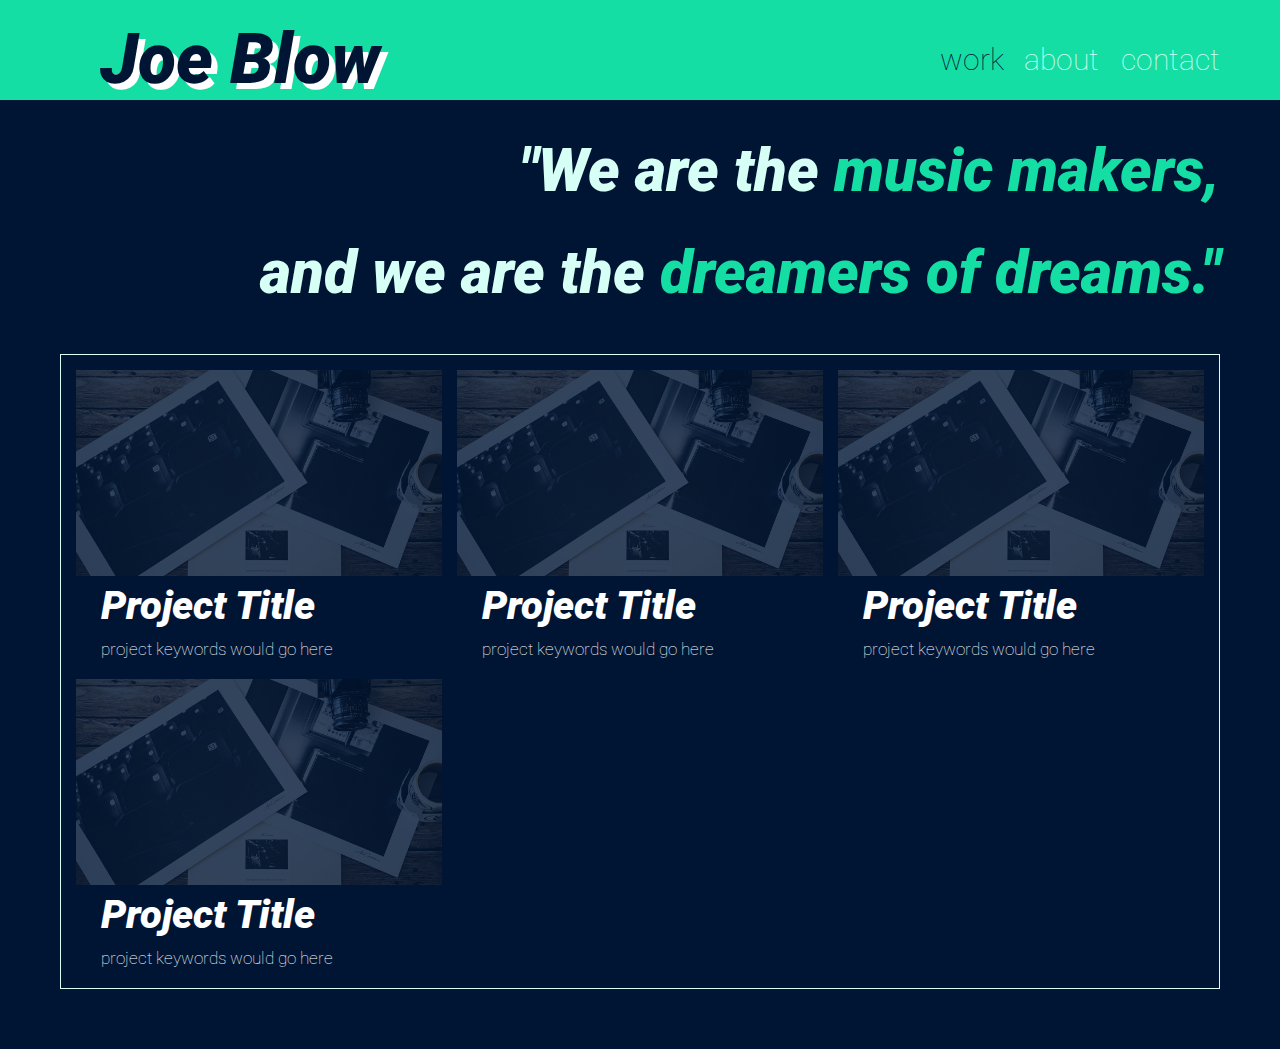
<file: index.html>
<!DOCTYPE html>
<html lang="en">
<head>
    <meta charset="UTF-8">
    <meta name="viewport" content="width=device-width, initial-scale=1.0">
    <meta http-equiv="X-UA-Compatible" content="ie=edge">
    <link href="https://fonts.googleapis.com/css?family=Roboto:100,900i" rel="stylesheet">
    <link rel="stylesheet" href="./style.css">
    <title>Joe Blow's Portfolio</title>
</head>
<body>

    <header class="header">
        <h1 class="header__logo">
            Joe Blow
        </h1>
        <nav class="nav">
            <ul>
                <li class="nav__link nav__link--active">work</li>
                <li class="nav__link"> <a href="./about.html">about</a> </li>
                <li class="nav__link"> <a href="./contact.html">contact</a> </li>
            </ul>

        </nav>
    </header>

    <section class="quote">
        "We are the <strong>music makers,</strong>
        <br/>
        and we are the <strong>dreamers of dreams."</strong>
    </section>
    
    <main class="container">
        <div class="proj-grid">
            <section class="proj-prev" onclick="location.href='/project.html'" >
                <div class="proj-prev__image">
                        <img src="./images/photography_1280w.jpg" 
                     alt="project title goes here" >
                </div>
                <h1 class="proj-prev__heading">
                    Project Title
                </h1>
                <p class="proj-prev__byline">
                    project keywords would go here
                </p>
            </section>
            <section class="proj-prev">
                <div class="proj-prev__image">
                        <img src="./images/photography_1280w.jpg"
                     alt="project title goes here" >
                </div>
                <h1 class="proj-prev__heading">
                    Project Title
                </h1>
                <p class="proj-prev__byline">
                    project keywords would go here
                </p>
            </section>
            <section class="proj-prev">
                    <div class="proj-prev__image">
                            <img src="./images/photography_1280w.jpg" alt="project title goes here" >
                    </div>
                    <h1 class="proj-prev__heading">
                        Project Title
                    </h1>
                    <p class="proj-prev__byline">
                        project keywords would go here
                    </p>
                </section>            <section class="proj-prev">
                        <div class="proj-prev__image">
                                <img src="./images/photography_1280w.jpg" alt="project title goes here" >
                        </div>
                        <h1 class="proj-prev__heading">
                            Project Title
                        </h1>
                        <p class="proj-prev__byline">
                            project keywords would go here
                        </p>
                    </section>
        </div>
        
    </main>

</body>
</html>
</file>
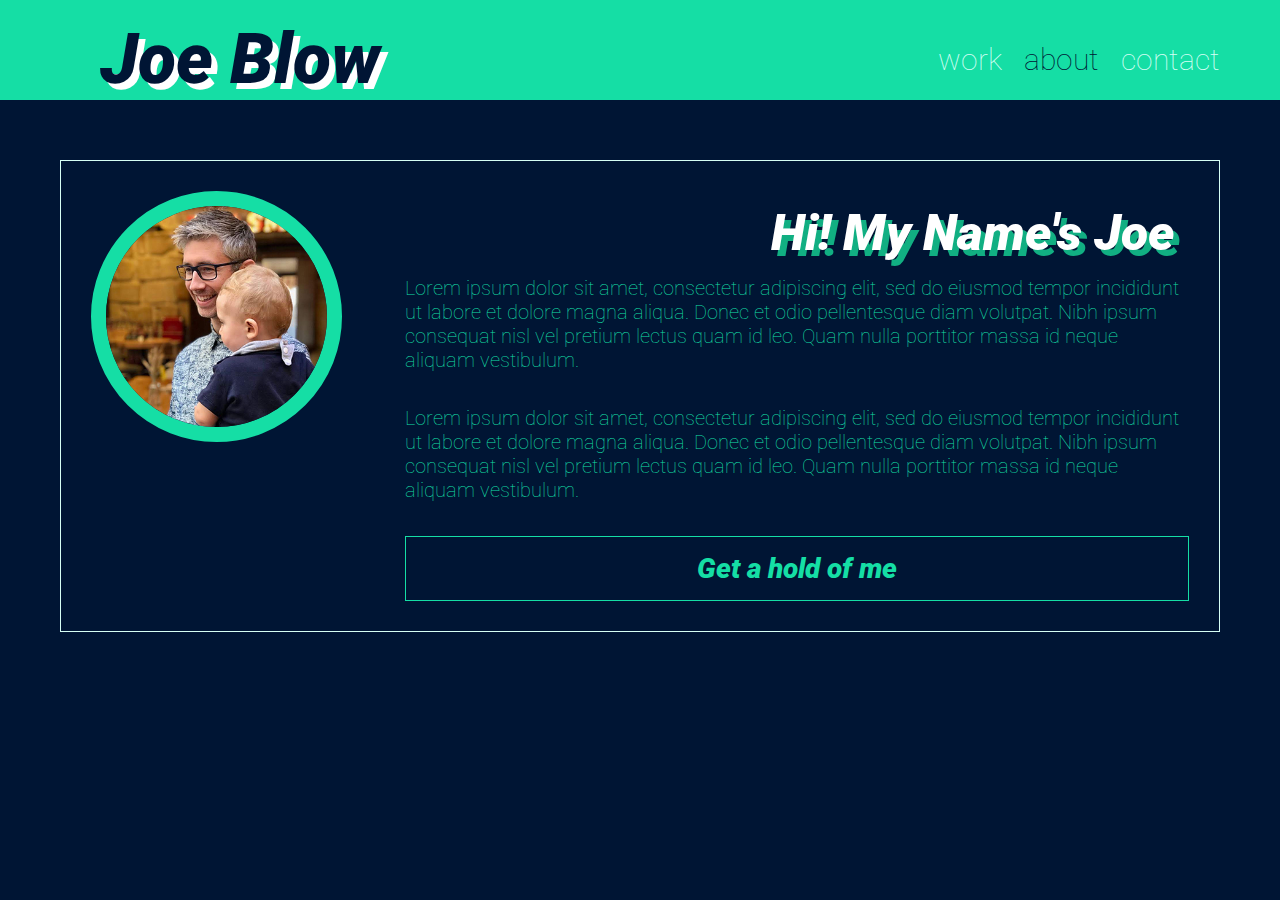
<file: about.html>
<!DOCTYPE html>
<html lang="en">
<head>
    <meta charset="UTF-8">
    <meta name="viewport" content="width=device-width, initial-scale=1.0">
    <meta http-equiv="X-UA-Compatible" content="ie=edge">
    <link href="https://fonts.googleapis.com/css?family=Roboto:100,900i" rel="stylesheet">
    <link rel="stylesheet" href="./style.css">
    <title>Joe Blow's Portfolio | about</title>
</head>
<body>

    <header class="header">
        <h1 class="header__logo">
            Joe Blow
        </h1>
        <nav class="nav">
            <ul>
                <li class="nav__link"> <a href="./">work</a> </li>
                <li class="nav__link nav__link--active"> about </li>
                <li class="nav__link"> <a href="./contact.html">contact</a> </li>
            </ul>
        </nav>
    </header>
 
    <div class="container">
        <main class="about">
            <div class="about__imagery">
                <div class="about__pic">
                        <img src="./images/portrait-0360w.jpg" alt="Joe Blow, webdev extraordinaire">
                </div>
                
            </div>
            <h1 class="about__heading">
                Hi! My Name's Joe
            </h1>
            <div class="about__copy">
                <p>
                    Lorem ipsum dolor sit amet, consectetur adipiscing elit, 
                    sed do eiusmod tempor incididunt ut labore et dolore magna aliqua. 
                    Donec et odio pellentesque diam volutpat. 
                    Nibh ipsum consequat nisl vel pretium lectus quam id leo. 
                    Quam nulla porttitor massa id neque aliquam vestibulum.
                </p>
                <p>
                    Lorem ipsum dolor sit amet, consectetur adipiscing elit, 
                    sed do eiusmod tempor incididunt ut labore et dolore magna aliqua. 
                    Donec et odio pellentesque diam volutpat. 
                    Nibh ipsum consequat nisl vel pretium lectus quam id leo. 
                    Quam nulla porttitor massa id neque aliquam vestibulum.
                </p>

            </div>
            <button class="about__btn" onclick="location.href='/contact.html'">
                Get a hold of me
            </button>

        </main>
    </div>

</body>
</html>
</file>
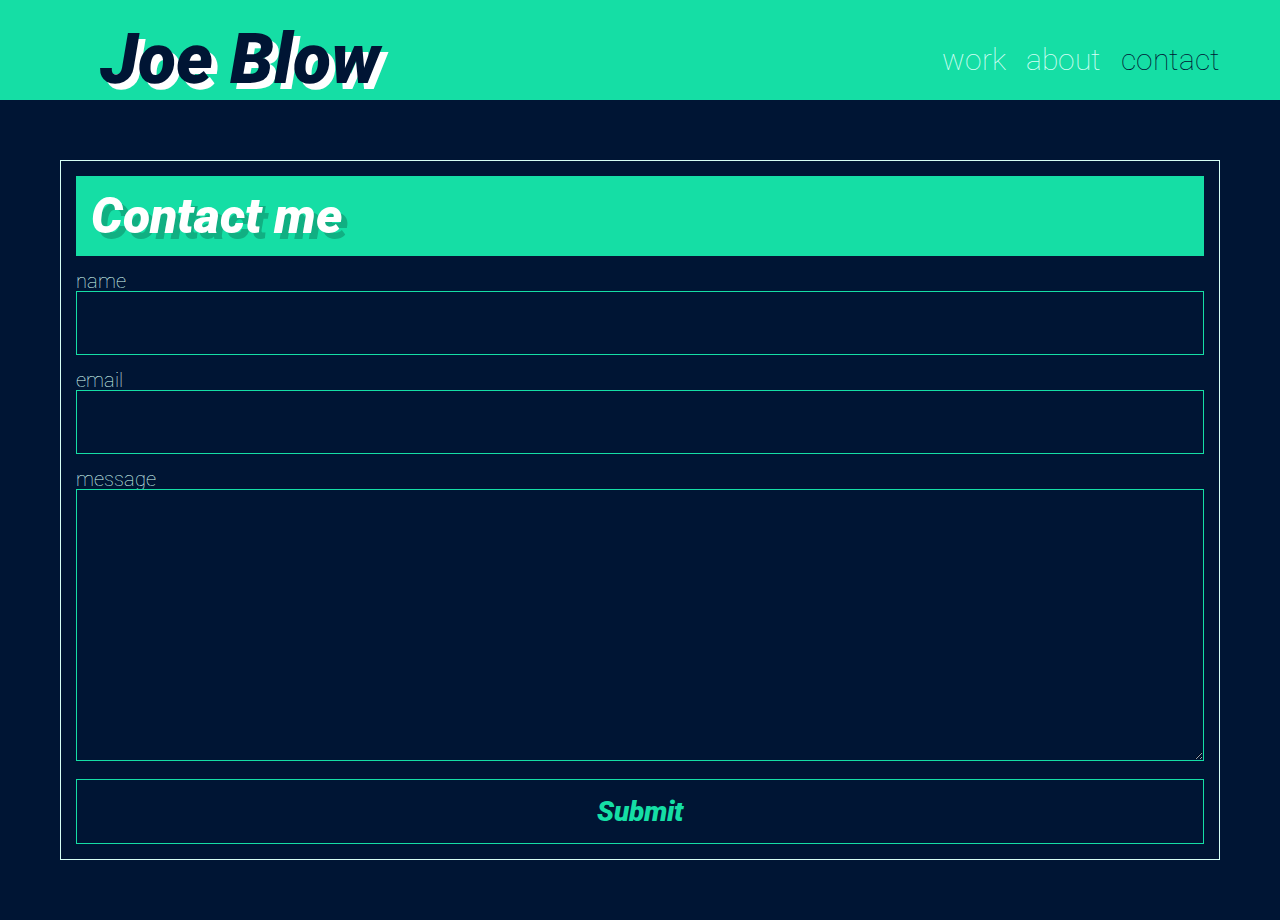
<file: contact.html>
<!DOCTYPE html>
<html lang="en">
  <head>
    <meta charset="UTF-8" />
    <meta name="viewport" content="width=device-width, initial-scale=1.0" />
    <meta http-equiv="X-UA-Compatible" content="ie=edge" />
    <link
      href="https://fonts.googleapis.com/css?family=Roboto:100,900i"
      rel="stylesheet"
    />
    <link rel="stylesheet" href="./style.css" />
    <title>Joe Blow's Portfolio | Contact</title>
  </head>
  <body>
    <header class="header">
      <h1 class="header__logo">
        Joe Blow
      </h1>
      <nav class="nav">
        <ul>
          <li class="nav__link"><a href="./">work</a></li>
          <li class="nav__link"><a href="./about.html">about</a></li>
          <li class="nav__link nav__link--active">contact</li>
        </ul>
      </nav>
    </header>

    <main class="container">
      <form class="form" action="#" method="get">
        <h1 class="form__heading">Contact me</h1>
        <div class="form__field">
          <label for="contact-name">name</label>
          <input
            type="text"
            name="contact-name"
            id="contact-name"
            autocomplete="name"
          />
        </div>
        <div class="form__field">
          <label for="contact-email">email</label>
          <input
            type="email"
            name="contact-email"
            id="contact-email"
            autocomplete="email"
          />
        </div>
        <div class="form__field">
          <label for="contact-message">message</label>
          <textarea
            name="contact-message"
            id="contact-message"
            cols="30"
            rows="10"
          ></textarea>
        </div>
        <button class="btn btn--full-width">Submit</button>
      </form>
    </main>
  </body>
</html>
</file>
<file: style.css>
*,
*::after,
*::before {
  margin: 0;
  padding: 0;
  box-sizing: inherit;
}

html {
  font-size: 62.5%;
}

body {
  box-sizing: border-box;
  background: #001534;
}

body {
  font-family: 'Roboto', sans-serif;
  color: #15DEA5;
  font-size: 2rem;
  font-weight: 100;
  line-height: 1.7;
}

h1 {
  font-family: 'Roboto', sans-serif;
  font-weight: 900;
  font-size: 5rem;
  font-style: italic;
}

textarea {
  font-family: 'Roboto', sans-serif;
  font-weight: 100;
  font-size: 2rem;
}

button {
  font-family: 'Roboto', sans-serif;
  font-weight: 900;
  font-style: italic;
  font-size: 2.75rem;
}

.btn {
  padding: 1.5rem;
  border: 0.1rem solid #15DEA5;
  color: #15DEA5;
  background: #001534;
  cursor: pointer;
}
.btn:hover {
  background: #15DEA5;
  color: #D6FFF5;
}
.btn--full-width {
  width: 100%;
  margin: 0 auto;
}

.header {
  background: #15DEA5;
  height: 10rem;
  display: flex;
  align-items: center;
  flex-wrap: wrap;
  width: 100%;
}
.header__logo {
  font-size: 7rem;
  color: #001534;
  margin-left: 10rem;
  text-shadow: 0.55rem 0.55rem #fff;
}

.nav {
  padding-right: 6rem;
  flex: 2 1 auto;
  text-align: right;
}
.nav__link {
  display: inline;
  font-size: 3rem;
  padding-left: 1.5rem;
}
.nav__link a {
  text-decoration: none;
  color: #D6FFF5;
}
.nav__link--active {
  color: #001534;
}
.nav__link--active:hover {
  cursor: default;
  color: #001534;
}
.nav__link a:hover {
  color: #fff;
}

.container {
  margin: 6rem;
  padding: 1.5rem 1.5rem 0 1.5rem;
  border: 0.1rem solid #D6FFF5;
}

.form {
  width: 100%;
  padding-bottom: 1.5rem;
}
.form__heading {
  width: 100%;
  color: #fff;
  text-shadow: 0.55rem 0.55rem #11af82;
  background: #15DEA5;
  line-height: 5rem;
  padding: 1.5rem;
}
.form__field label {
  color: #D6FFF5;
  display: block;
  font-size: 2rem;
  line-height: 2rem;
  padding-top: 1.5rem;
}
.form__field input {
  width: 100%;
  background: #001534;
  border: 0.1rem solid #15DEA5;
  padding: 1.5rem;
  color: #D6FFF5;
  font-weight: 900;
  font-style: italic;
  font-size: 2.75rem;
  border: 0.1rem solid #15DEA5;
  background-color: #001534;
  color: #15DEA5;
}
.form__field textarea {
  width: 100%;
  color: #15DEA5;
  background: #001534;
  border: 0.1rem solid #15DEA5;
  outline: none;
  padding: 1.5rem;
  margin-bottom: 0.75rem;
}

.quote {
  text-align: right;
  font-size: 6rem;
  font-weight: 900;
  font-style: italic;
  color: #D6FFF5;
  margin: 2rem 6rem -3rem 6rem;
}
.quote strong {
  color: #15DEA5;
}

.proj-grid {
  display: grid;
  grid-template-columns: repeat(3, 1fr);
  grid-column-gap: 1.5rem;
}

.proj-prev {
  color: #fff;
  margin-bottom: 1.5rem;
}
.proj-prev__image {
  margin: 0;
  opacity: .2;
  width: 100%;
  display: block;
  overflow: hidden;
  padding-top: 56.25%;
  position: relative;
}
.proj-prev__image img {
  position: absolute;
  top: 50%;
  left: 50%;
  width: 100%;
  transform: translate(-50%, -50%);
}
.proj-prev__heading {
  font-size: 4rem;
  padding-left: 2.5rem;
  margin: 0;
  line-height: 6rem;
}
.proj-prev__byline {
  padding-left: 2.5rem;
  font-size: 1.66rem;
}
.proj-prev:hover {
  cursor: pointer;
}
.proj-prev:hover > .proj-prev__heading {
  background: #15DEA5;
}
.proj-prev:hover > .proj-prev__image {
  opacity: 1;
}

.about {
  width: 100%;
  display: grid;
  grid-template-columns: 2fr 5fr;
  grid-template-rows: repeat(3, auto);
  padding: 1.5rem;
  grid-template-areas: "imagery heading" "imagery copy" "imagery btn";
  margin-bottom: 1.5rem;
}
.about__heading {
  grid-area: heading;
  color: #fff;
  text-shadow: 0.55rem 0.55rem #11af82;
  text-align: right;
  padding-right: 1.5rem;
}
.about__imagery {
  grid-area: imagery;
}
.about__pic {
  overflow: hidden;
  width: 80%;
  border-radius: 1000rem;
  border: 1.5rem solid #15DEA5;
}
.about__pic img {
  display: block;
  width: 100%;
}
.about__copy {
  grid-area: copy;
}
.about__copy p {
  line-height: 2.4rem;
  margin-bottom: 3.375rem;
}
.about__btn {
  padding: 1.5rem;
  border: 0.1rem solid #15DEA5;
  color: #15DEA5;
  background: #001534;
  cursor: pointer;
  grid-area: btn;
}
.about__btn:hover {
  background: #15DEA5;
  color: #D6FFF5;
}
.about__btn--full-width {
  width: 100%;
  margin: 0 auto;
}
.about__btn a {
  text-decoration: none;
}

.project {
  width: 100%;
  margin-bottom: 1.8rem;
  display: grid;
  grid-template-columns: 5fr 3fr;
  grid-template-rows: repeat(3, auto);
  grid-gap: 1.5rem;
  grid-template-areas: "image synopsis" "tags synopsis" "btn btn";
}
.project__image {
  grid-area: image;
  width: 100%;
  display: block;
  overflow: hidden;
  padding-top: 56.25%;
  position: relative;
}
.project__image img {
  position: absolute;
  top: 50%;
  left: 50%;
  width: 100%;
  transform: translate(-50%, -50%);
}
.project__synopsis {
  grid-area: synopsis;
  padding-left: 1.5rem;
}
.project__synopsis h1 {
  color: #fff;
  text-shadow: 0.55rem 0.55rem #11af82;
}
.project__synopsis p {
  line-height: 2.5rem;
}
.project__tags {
  grid-area: tags;
}
.project__tags p {
  color: #fff;
}
.project__tags p strong {
  color: #15DEA5;
  font-weight: 900;
  font-style: italic;
}
.project__btn {
  padding: 1.5rem;
  border: 0.1rem solid #15DEA5;
  color: #15DEA5;
  background: #001534;
  cursor: pointer;
  grid-area: btn;
}
.project__btn:hover {
  background: #15DEA5;
  color: #D6FFF5;
}
.project__btn--full-width {
  width: 100%;
  margin: 0 auto;
}
</file>
